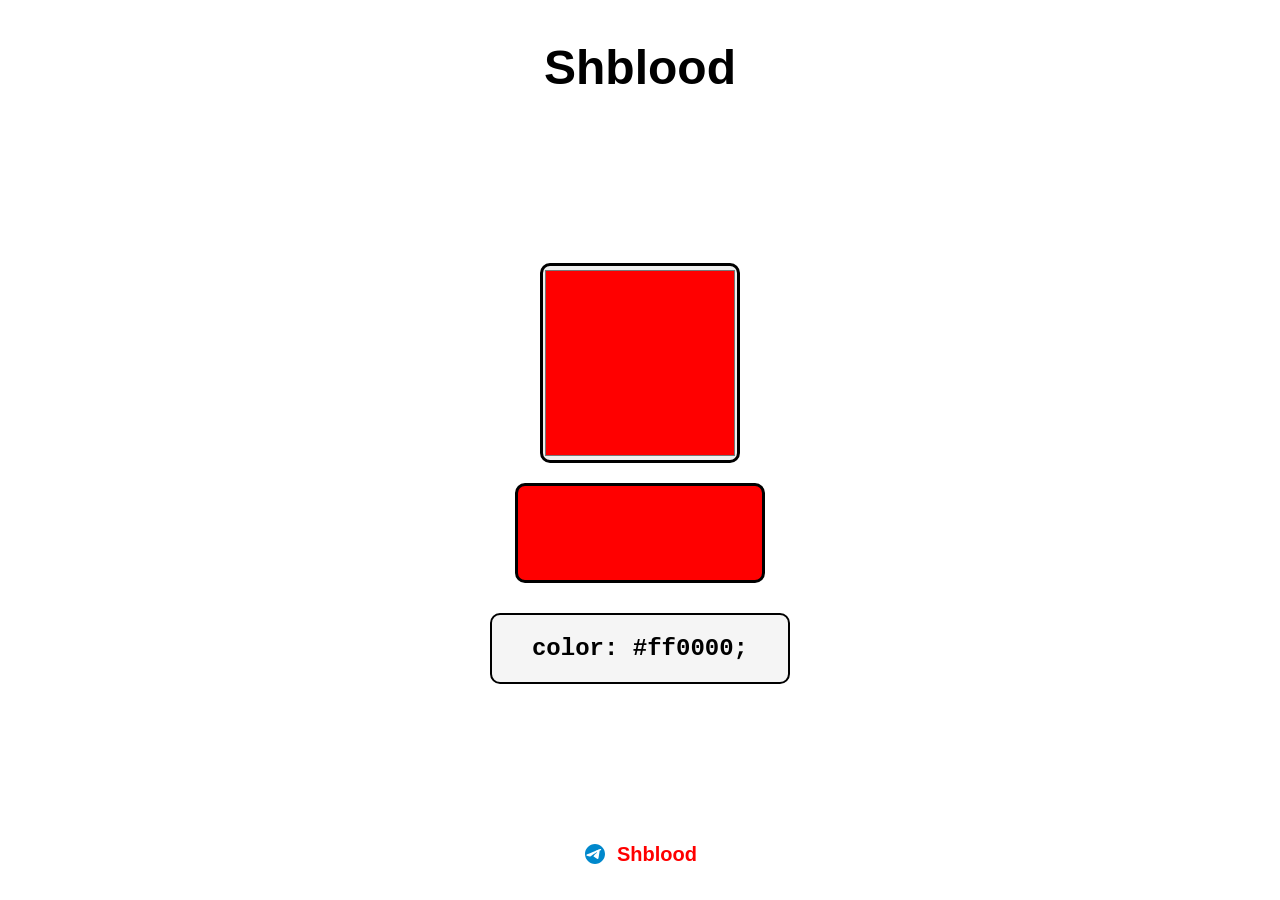
<file: index.html>
<!DOCTYPE html>
<html lang="ku">
<head>
    <meta charset="UTF-8">
    <meta name="viewport" content="width=device-width, initial-scale=1.0">
    <title>Sblood</title>
    <link rel="stylesheet" href="style.css">
</head>
<body>
    <header>
        <h1>Shblood</h1>
    </header>

    <main>
        <div class="color-picker-container">
            <input type="color" id="colorPicker" value="#ff0000">
            <div id="colorDisplay"></div>
        </div>

        <div class="code-display">
            <p id="colorCode">color: #ff0000;</p>
        </div>
    </main>

    <footer>
        <a href="https://t.me/ShBlod" target="_blank" class="telegram-link">
            <svg xmlns="http://www.w3.org/2000/svg" width="24" height="24" viewBox="0 0 24 24" fill="currentColor">
                <path d="M12 2C6.48 2 2 6.48 2 12s4.48 10 10 10 10-4.48 10-10S17.52 2 12 2zm4.64 6.8c-.15 1.58-.8 5.42-1.13 7.19-.14.75-.42 1-.68 1.03-.58.05-1.02-.38-1.58-.75-.88-.58-1.38-.94-2.23-1.5-.99-.65-.35-1.01.22-1.59.15-.15 2.71-2.48 2.76-2.69.01-.03.01-.14-.07-.2-.08-.06-.19-.04-.27-.02-.12.02-1.96 1.25-5.54 3.67-.52.36-.99.53-1.42.52-.47-.01-1.37-.26-2.03-.48-.82-.27-1.47-.42-1.42-.88.03-.24.37-.49 1.02-.75 4-1.74 6.68-2.88 8.03-3.43 3.82-1.59 4.61-1.87 5.13-1.87.11 0 .37.03.53.16.14.11.18.26.2.37.01.08.03.29.01.45z"/>
            </svg>
            <span class="telegram-text">Shblood</span>
        </a>
    </footer>

    <script src="script.js"></script>
</body>
</html>
</file>
<file: style.css>
* {
    margin: 0;
    padding: 0;
    box-sizing: border-box;
}

body {
    font-family: Arial, sans-serif;
    background-color: #ffffff;
    color: #000000;
    min-height: 100vh;
    display: flex;
    flex-direction: column;
}

header {
    text-align: center;
    padding: 40px 20px;
}

header h1 {
    font-size: 48px;
    font-weight: bold;
    color: #000000;
}

main {
    flex: 1;
    display: flex;
    flex-direction: column;
    align-items: center;
    justify-content: center;
    gap: 30px;
    padding: 20px;
}

.color-picker-container {
    display: flex;
    flex-direction: column;
    align-items: center;
    gap: 20px;
}

#colorPicker {
    width: 200px;
    height: 200px;
    border: 3px solid #000000;
    border-radius: 10px;
    cursor: pointer;
}

#colorDisplay {
    width: 250px;
    height: 100px;
    border: 3px solid #000000;
    border-radius: 10px;
    background-color: #ff0000;
}

.code-display {
    background-color: #f5f5f5;
    padding: 20px 40px;
    border-radius: 10px;
    border: 2px solid #000000;
}

#colorCode {
    font-family: 'Courier New', monospace;
    font-size: 24px;
    color: #000000;
    font-weight: bold;
}

footer {
    padding: 30px;
    text-align: center;
}

.telegram-link {
    display: inline-flex;
    align-items: center;
    gap: 10px;
    text-decoration: none;
    color: #000000;
    transition: transform 0.3s ease;
}

.telegram-link:hover {
    transform: scale(1.1);
}

.telegram-link svg {
    color: #0088cc;
}

.telegram-text {
    font-size: 20px;
    font-weight: bold;
    color: #ff0000;
}

@media (max-width: 768px) {
    header h1 {
        font-size: 36px;
    }
    
    #colorPicker {
        width: 150px;
        height: 150px;
    }
    
    #colorDisplay {
        width: 200px;
        height: 80px;
    }
    
    #colorCode {
        font-size: 18px;
    }
}
</file>
